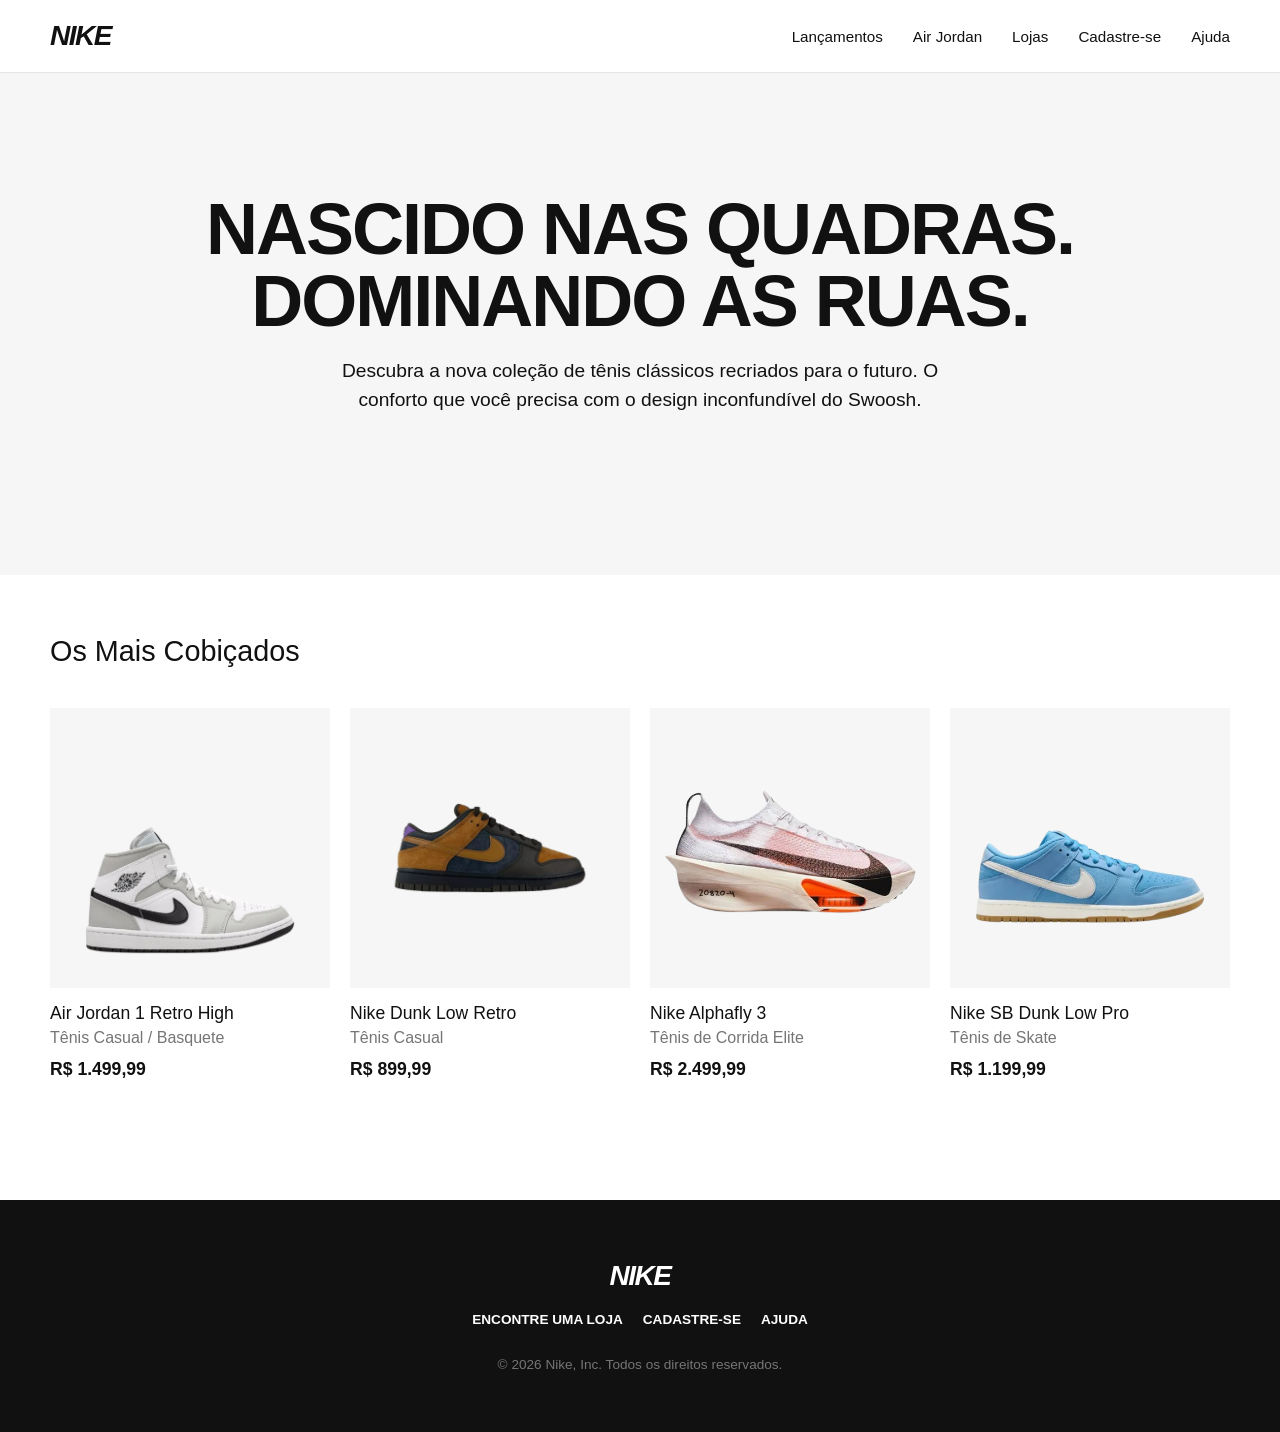
<file: index.html>
<!DOCTYPE html>
<html lang="pt-BR">
<head>
    <meta charset="UTF-8">
    <meta name="viewport" content="width=device-width, initial-scale=1.0">
    <meta name="description" content="Descubra a cultura sneaker na Nike. Lançamentos exclusivos, Air Jordan e os clássicos que dominam as ruas.">
    <title>Nike - Cultura Sneaker</title>
    <link rel="stylesheet" href="style.css">
</head>
<body>

    <nav class="navbar">
        <a href="index.html" class="logo">NIKE</a>
        <div class="nav-links">
            <a href="lancamentos.html">Lançamentos</a>
            <a href="airjordan.html">Air Jordan</a>
            <a href="lojas.html">Lojas</a>
            <a href="cadastro.html">Cadastre-se</a>
            <a href="ajuda.html">Ajuda</a>
        </div>
    </nav>

    <header class="hero">
        <h1>Nascido nas quadras.<br>Dominando as ruas.</h1>
        <p>Descubra a nova coleção de tênis clássicos recriados para o futuro. O conforto que você precisa com o design inconfundível do Swoosh.</p>
    </header>

    <section class="products-section">
        <h2 class="section-title">Os Mais Cobiçados</h2>
        <div class="product-grid">
            
            <div class="product-card">
                <div class="product-img">
                    <img src="img/nikeairjordan.png" alt="Nike Jordan">
                </div>
                <div class="product-info">
                    <h3>Air Jordan 1 Retro High</h3>
                    <p>Tênis Casual / Basquete</p>
                    <span class="product-price">R$ 1.499,99</span>
                </div>
            </div>

            <div class="product-card">
                <div class="product-img">
                    <img src="img/nikedunklowpro.png" alt="Nike dunk low Pro">
                </div>
                <div class="product-info">
                    <h3>Nike Dunk Low Retro</h3>
                    <p>Tênis Casual</p>
                    <span class="product-price">R$ 899,99</span>
                </div>
            </div>

            <div class="product-card">
                <div class="product-img">
                    <img src="img/alphafly3.png" alt="Alphafly 3">
                </div>
                <div class="product-info">
                    <h3>Nike Alphafly 3</h3>
                    <p>Tênis de Corrida Elite</p>
                    <span class="product-price">R$ 2.499,99</span>
                </div>
            </div>

            <div class="product-card">
                <div class="product-img">
                    <img src="img/nikesb.png" alt="Nike SB dunk low Pro">
                </div>
                <div class="product-info">
                    <h3>Nike SB Dunk Low Pro</h3>
                    <p>Tênis de Skate</p>
                    <span class="product-price">R$ 1.199,99</span>
                </div>
            </div>

        </div>
    </section>

    <footer>
        <div class="logo">NIKE</div>
        <div class="footer-links">
            <a href="lojas.html">Encontre uma Loja</a>
            <a href="cadastro.html">Cadastre-se</a>
            <a href="ajuda.html">Ajuda</a>
        </div>
        <p>&copy; 2026 Nike, Inc. Todos os direitos reservados.</p>
    </footer>

</body>
</html>
</file>
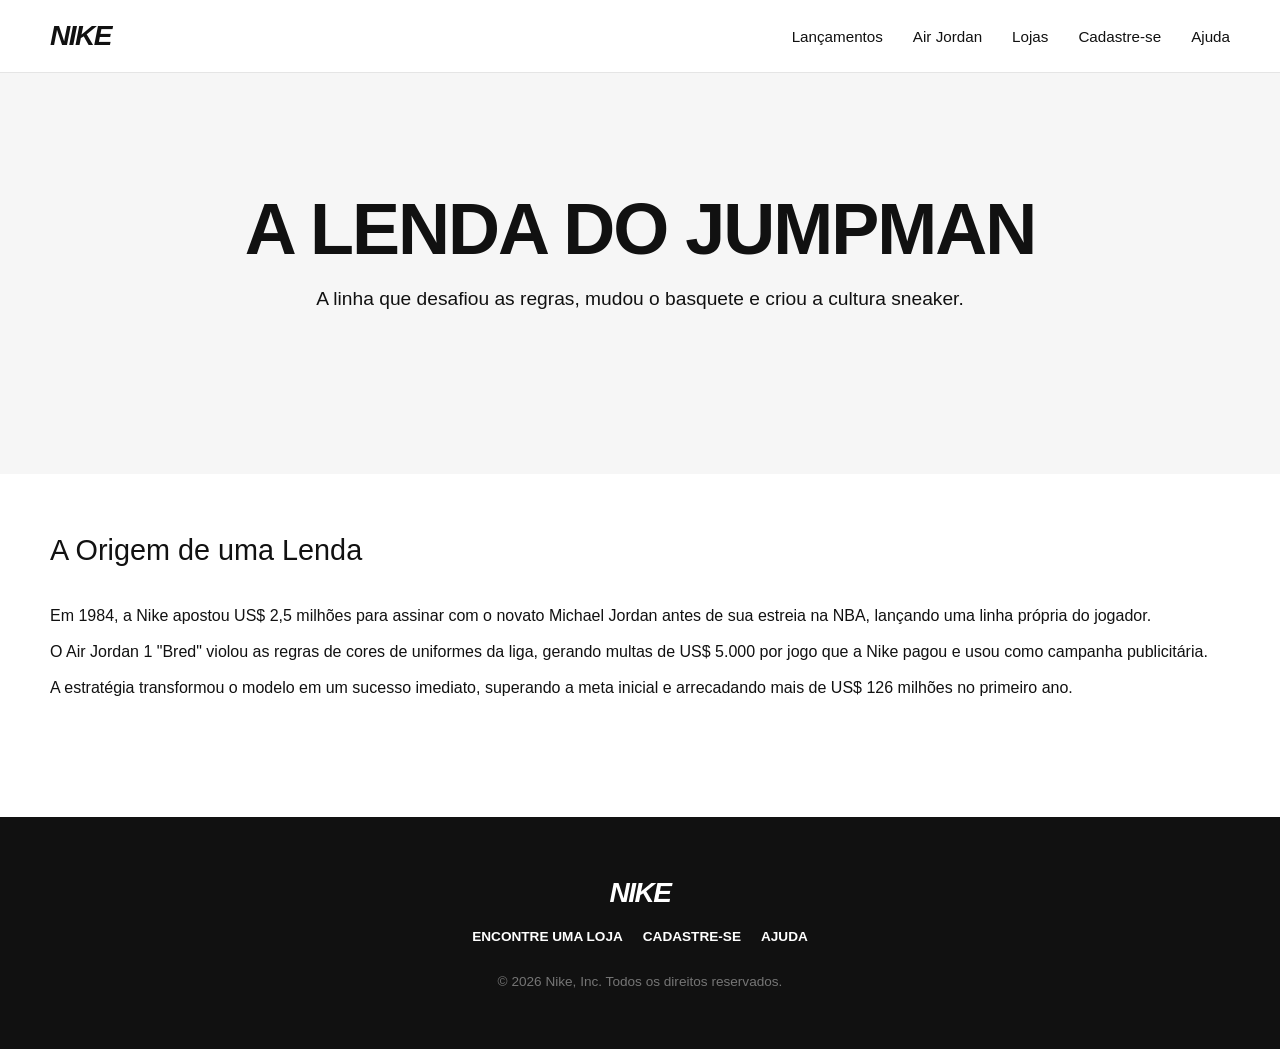
<file: airjordan.html>
<!DOCTYPE html>
<html lang="pt-BR">
<head>
    <meta charset="UTF-8">
    <meta name="viewport" content="width=device-width, initial-scale=1.0">
    <meta name="description" content="Conheça a história e os modelos lendários da linha Air Jordan. A lenda do Jumpman que mudou o basquete.">
    <title>Nike - Air Jordan</title>
    <link rel="stylesheet" href="style.css">
</head>
<body>

    <nav class="navbar">
        <a href="index.html" class="logo">NIKE</a>
        <div class="nav-links">
            <a href="lancamentos.html">Lançamentos</a>
            <a href="airjordan.html">Air Jordan</a>
            <a href="lojas.html">Lojas</a>
            <a href="cadastro.html">Cadastre-se</a>
            <a href="ajuda.html">Ajuda</a>
        </div>
    </nav>

    <header class="hero">
        <h1>A Lenda do Jumpman</h1>
        <p>A linha que desafiou as regras, mudou o basquete e criou a cultura sneaker.</p>
    </header>

    <section class="products-section">
        <h2 class="section-title">A Origem de uma Lenda</h2>
        <p>Em 1984, a Nike apostou US$ 2,5 milhões para assinar com o novato Michael Jordan antes de sua estreia na NBA, lançando uma linha própria do jogador.</p>
        <br>
        <p>O Air Jordan 1 "Bred" violou as regras de cores de uniformes da liga, gerando multas de US$ 5.000 por jogo que a Nike pagou e usou como campanha publicitária.</p>
        <br>
        <p>A estratégia transformou o modelo em um sucesso imediato, superando a meta inicial e arrecadando mais de US$ 126 milhões no primeiro ano.</p>
    </section>

    <footer>
        <div class="logo">NIKE</div>
        <div class="footer-links">
            <a href="lojas.html">Encontre uma Loja</a>
            <a href="cadastro.html">Cadastre-se</a>
            <a href="ajuda.html">Ajuda</a>
        </div>
        <p>&copy; 2026 Nike, Inc. Todos os direitos reservados.</p>
    </footer>

</body>
</html>
</file>
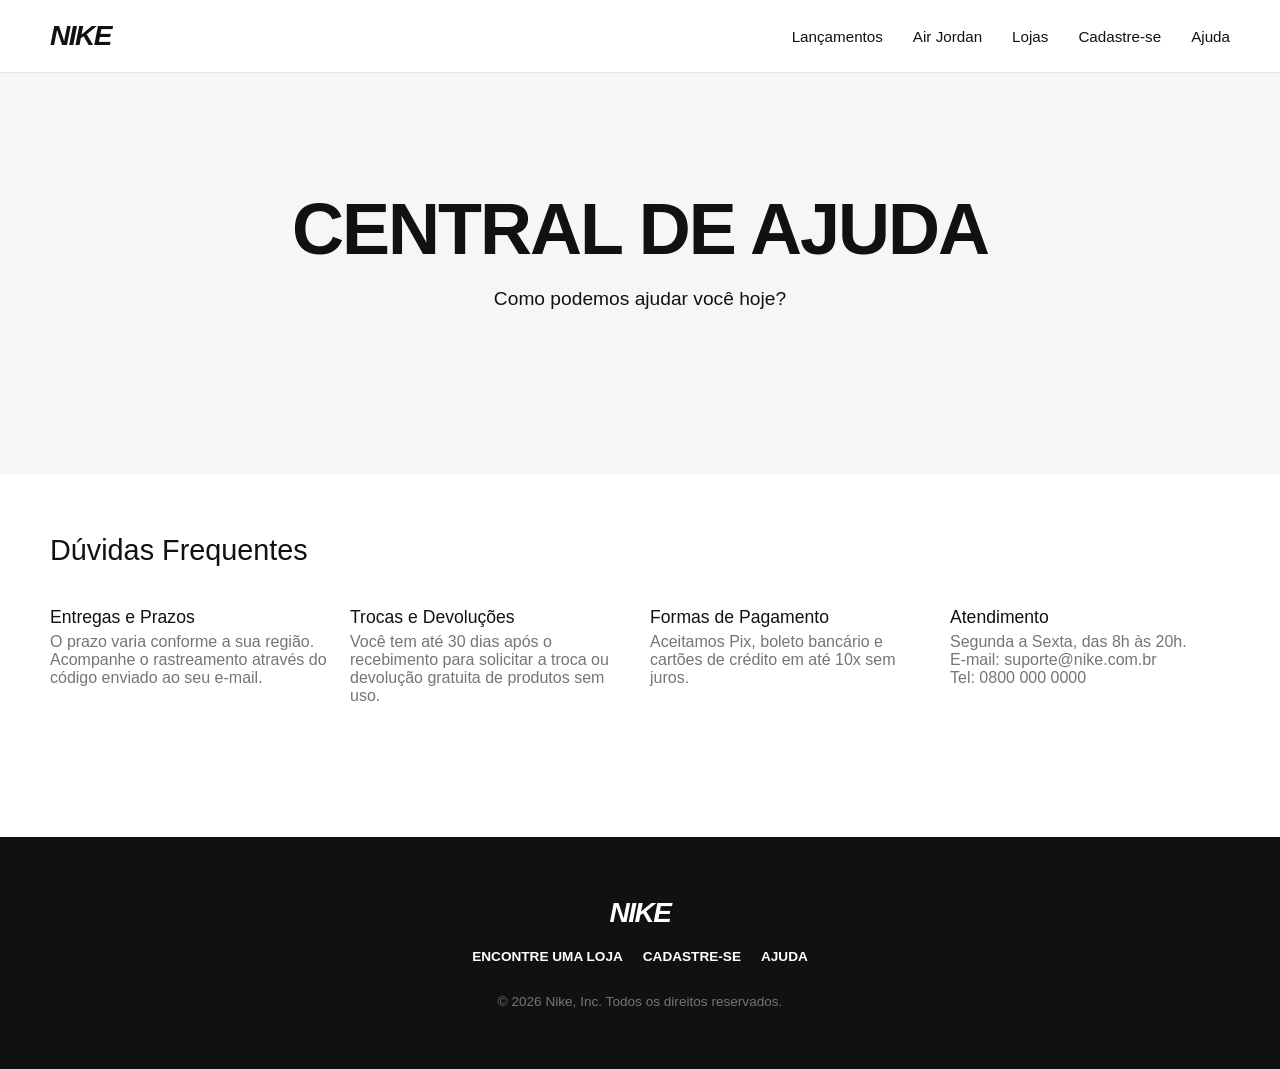
<file: ajuda.html>
<!DOCTYPE html>
<html lang="pt-BR">
<head>
    <meta charset="UTF-8">
    <meta name="viewport" content="width=device-width, initial-scale=1.0">
    <title>Nike - Ajuda</title>
    <link rel="stylesheet" href="style.css">
</head>
<body>

    <nav class="navbar">
        <a href="index.html" class="logo">NIKE</a>
        <div class="nav-links">
            <a href="lancamentos.html">Lançamentos</a>
            <a href="airjordan.html">Air Jordan</a>
            <a href="lojas.html">Lojas</a>
            <a href="cadastro.html">Cadastre-se</a>
            <a href="ajuda.html">Ajuda</a>
        </div>
    </nav>

    <header class="hero">
        <h1>Central de Ajuda</h1>
        <p>Como podemos ajudar você hoje?</p>
    </header>

    <section class="products-section">
        <h2 class="section-title">Dúvidas Frequentes</h2>
        <div class="product-grid">

            <div class="product-card">
                <div class="product-info">
                    <h3>Entregas e Prazos</h3>
                    <p>O prazo varia conforme a sua região. Acompanhe o rastreamento através do código enviado ao seu e-mail.</p>
                </div>
            </div>

            <div class="product-card">
                <div class="product-info">
                    <h3>Trocas e Devoluções</h3>
                    <p>Você tem até 30 dias após o recebimento para solicitar a troca ou devolução gratuita de produtos sem uso.</p>
                </div>
            </div>

            <div class="product-card">
                <div class="product-info">
                    <h3>Formas de Pagamento</h3>
                    <p>Aceitamos Pix, boleto bancário e cartões de crédito em até 10x sem juros.</p>
                </div>
            </div>

            <div class="product-card">
                <div class="product-info">
                    <h3>Atendimento</h3>
                    <p>Segunda a Sexta, das 8h às 20h.<br>E-mail: suporte@nike.com.br<br>Tel: 0800 000 0000</p>
                </div>
            </div>

        </div>
    </section>

    <footer>
        <div class="logo">NIKE</div>
        <div class="footer-links">
            <a href="lojas.html">Encontre uma Loja</a>
            <a href="cadastro.html">Cadastre-se</a>
            <a href="ajuda.html">Ajuda</a>
        </div>
        <p>&copy; 2026 Nike, Inc. Todos os direitos reservados.</p>
    </footer>

</body>
</html>
</file>
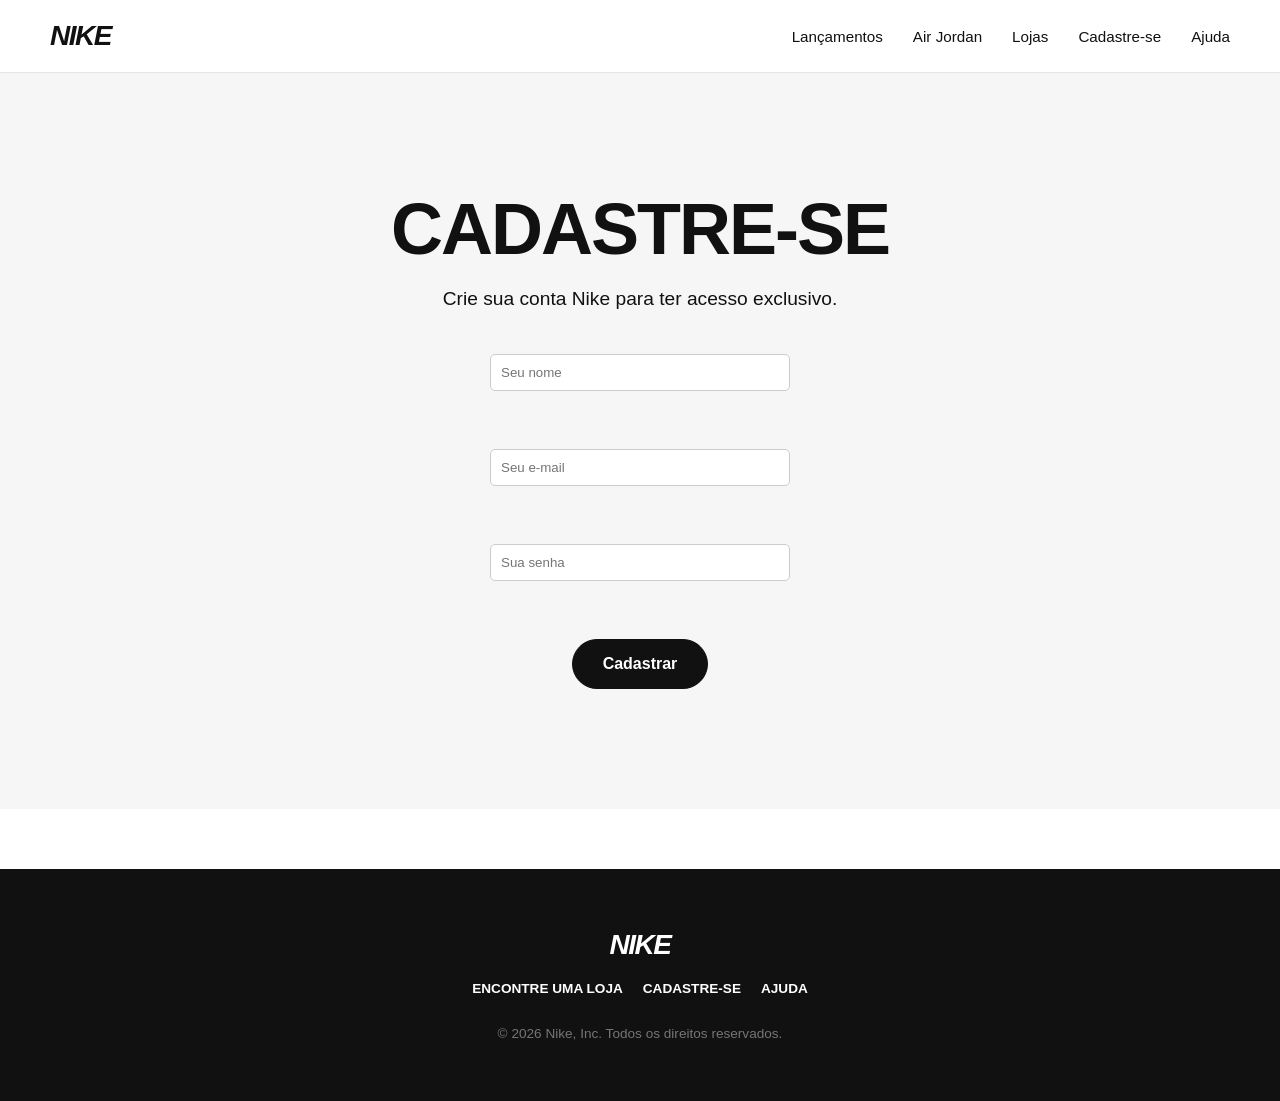
<file: cadastro.html>
<!DOCTYPE html>
<html lang="pt-BR">
<head>
    <meta charset="UTF-8">
    <meta name="viewport" content="width=device-width, initial-scale=1.0">
    <meta name="description" content="Cadastre-se na Nike e tenha acesso exclusivo a lançamentos, ofertas e muito mais.">
    <title>Nike - Cadastro</title>
    <link rel="stylesheet" href="style.css">
</head>
<body>

    <nav class="navbar">
        <a href="index.html" class="logo">NIKE</a>
        <div class="nav-links">
            <a href="lancamentos.html">Lançamentos</a>
            <a href="airjordan.html">Air Jordan</a>
            <a href="lojas.html">Lojas</a>
            <a href="cadastro.html">Cadastre-se</a>
            <a href="ajuda.html">Ajuda</a>
        </div>
    </nav>

    <header class="hero">
        <h1>Cadastre-se</h1>
        <p>Crie sua conta Nike para ter acesso exclusivo.</p>

        <form onsubmit="alert('Cadastro concluído!'); return false;">
            <p><input type="text" placeholder="Seu nome" required></p>
            <br>
            <p><input type="email" placeholder="Seu e-mail" required></p>
            <br>
            <p><input type="password" placeholder="Sua senha" required></p>
            <br>
            <button type="submit" class="btn btn-dark">Cadastrar</button>
        </form>
    </header>

    <footer>
        <div class="logo">NIKE</div>
        <div class="footer-links">
            <a href="lojas.html">Encontre uma Loja</a>
            <a href="cadastro.html">Cadastre-se</a>
            <a href="ajuda.html">Ajuda</a>
        </div>
        <p>&copy; 2026 Nike, Inc. Todos os direitos reservados.</p>
    </footer>

</body>
</html>
</file>
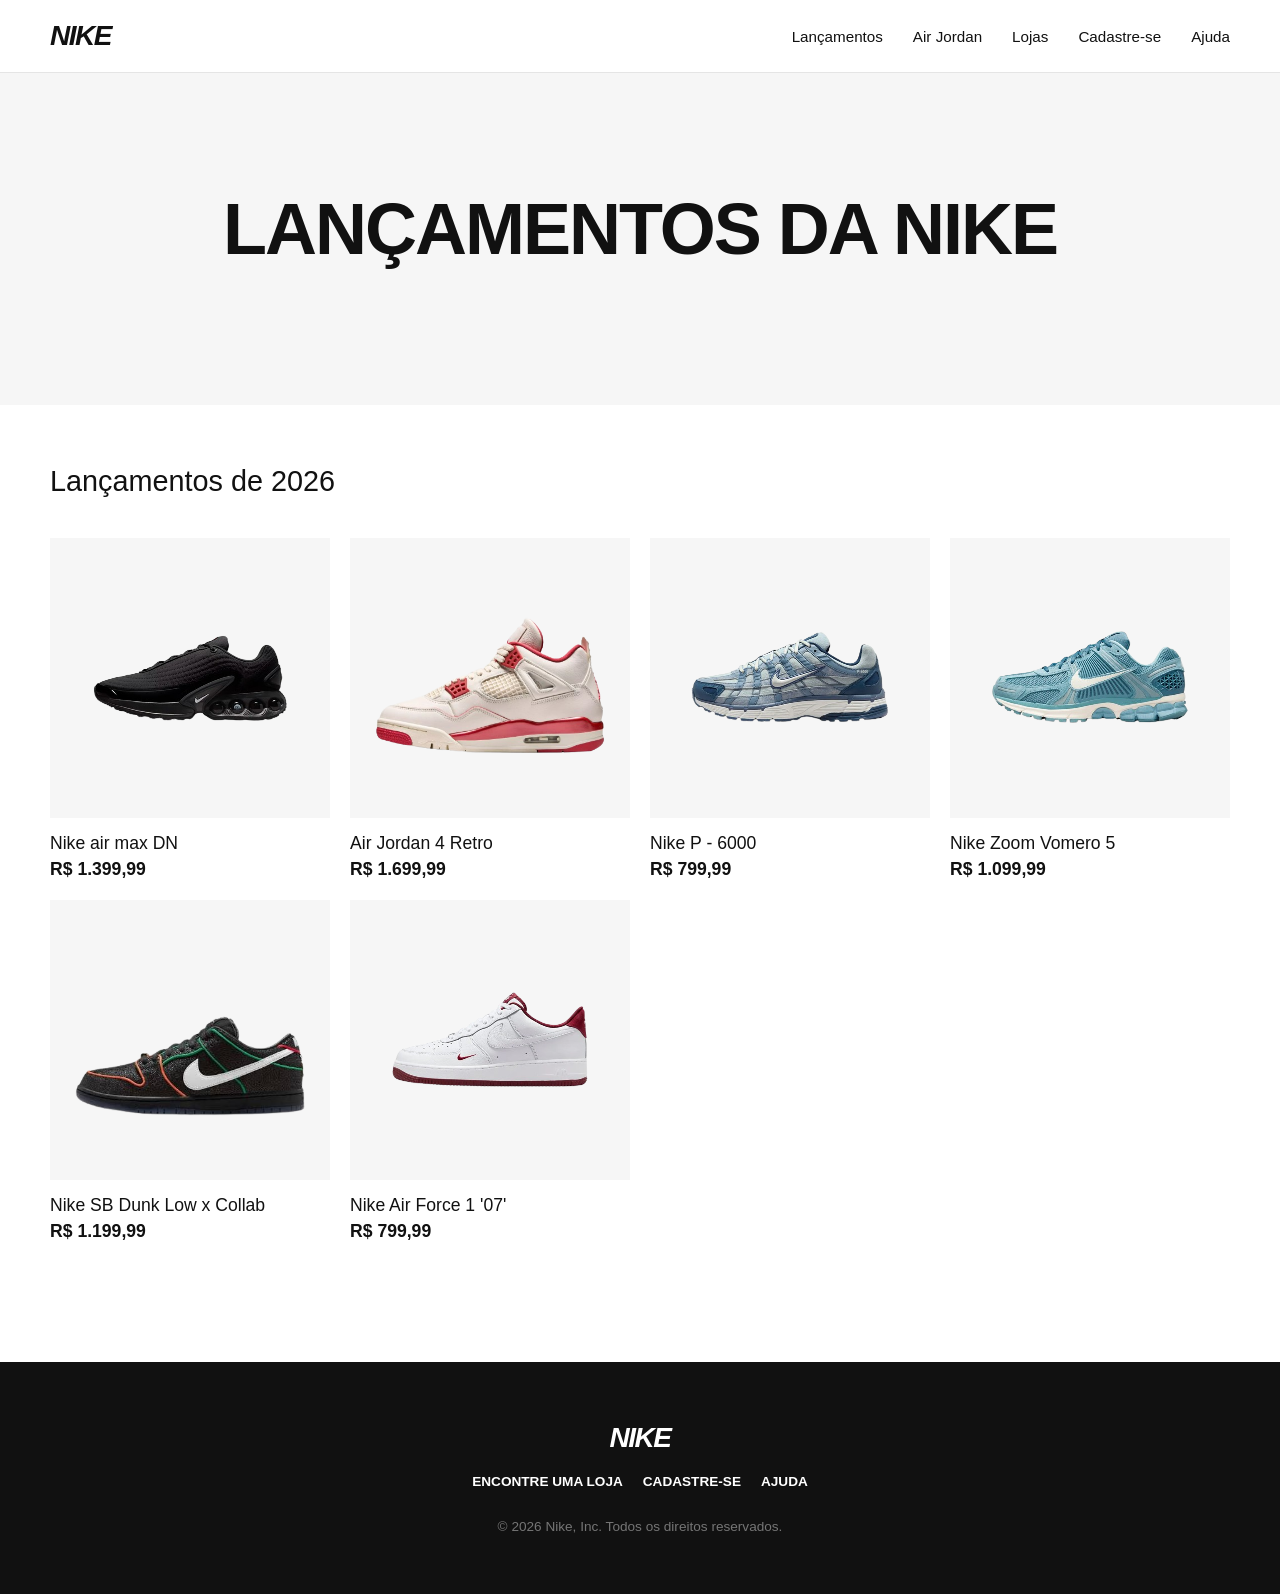
<file: lancamentos.html>
<!DOCTYPE html>
<html lang="pt-BR">
<head>
    <meta charset="UTF-8">
    <meta name="viewport" content="width=device-width, initial-scale=1.0">
    <meta name="description" content="Fique por dentro dos últimos lançamentos de tênis da Nike. Novidades exclusivas e modelos cobiçados.">
    <title>Nike - Lançamentos</title>
    <link rel="stylesheet" href="style.css">
</head>
<body>

    <nav class="navbar">
        <a href="index.html" class="logo">NIKE</a>
        <div class="nav-links">
            <a href="lancamentos.html">Lançamentos</a>
            <a href="airjordan.html">Air Jordan</a>
            <a href="lojas.html">Lojas</a>
            <a href="cadastro.html">Cadastre-se</a>
            <a href="ajuda.html">Ajuda</a>
        </div>
    </nav>

    <header class="hero">
        <h1>Lançamentos da Nike</h1>
    </header>

    <section class="products-section">
        <h2 class="section-title">Lançamentos de 2026</h2>
        <div class="product-grid">
            
            <div class="product-card">
                <div class="product-img">
                    <img src="img/nikeairmaxlow.png" alt="Nike air max DN">
                </div>
                <div class="product-info">
                    <h3>Nike air max DN</h3>
                    <span class="product-price">R$ 1.399,99</span>
                </div>
            </div>

            <div class="product-card">
                <div class="product-img">
                    <img src="img/nikeairjordan4.png" alt="Air Jordan 4 Retro">
                </div>
                <div class="product-info">
                    <h3>Air Jordan 4 Retro</h3>
                    <span class="product-price">R$ 1.699,99</span>
                </div>
            </div>

            <div class="product-card">
                <div class="product-img">
                    <img src="img/nikep6000.png" alt="Nike P - 6000">
                </div>
                <div class="product-info">
                    <h3>Nike P - 6000</h3>
                    <span class="product-price">R$ 799,99</span>
                </div>
            </div>

            <div class="product-card">
                <div class="product-img">
                    <img src="img/nikevomero5.png" alt="Nike Zoom Vomero 5">
                </div>
                <div class="product-info">
                    <h3>Nike Zoom Vomero 5</h3>
                    <span class="product-price">R$ 1.099,99</span>
                </div>
            </div>

            <div class="product-card">
                <div class="product-img">
                    <img src="img/nikecollab.png" alt="Nike SB Dunk Low x Collab">
                </div>
                <div class="product-info">
                    <h3>Nike SB Dunk Low x Collab</h3>
                    <span class="product-price">R$ 1.199,99</span>
                </div>
            </div>

            <div class="product-card">
                <div class="product-img">
                    <img src="img/nikeairforce1.png" alt="Nike Air Force 1">
                </div>
                <div class="product-info">
                    <h3>Nike Air Force 1 '07'</h3>
                    <span class="product-price">R$ 799,99</span>
                </div>
            </div>

        </div>
    </section>

    <footer>
        <div class="logo">NIKE</div>
        <div class="footer-links">
            <a href="lojas.html">Encontre uma Loja</a>
            <a href="cadastro.html">Cadastre-se</a>
            <a href="ajuda.html">Ajuda</a>
        </div>
        <p>&copy; 2026 Nike, Inc. Todos os direitos reservados.</p>
    </footer>

</body>
</html>
</file>
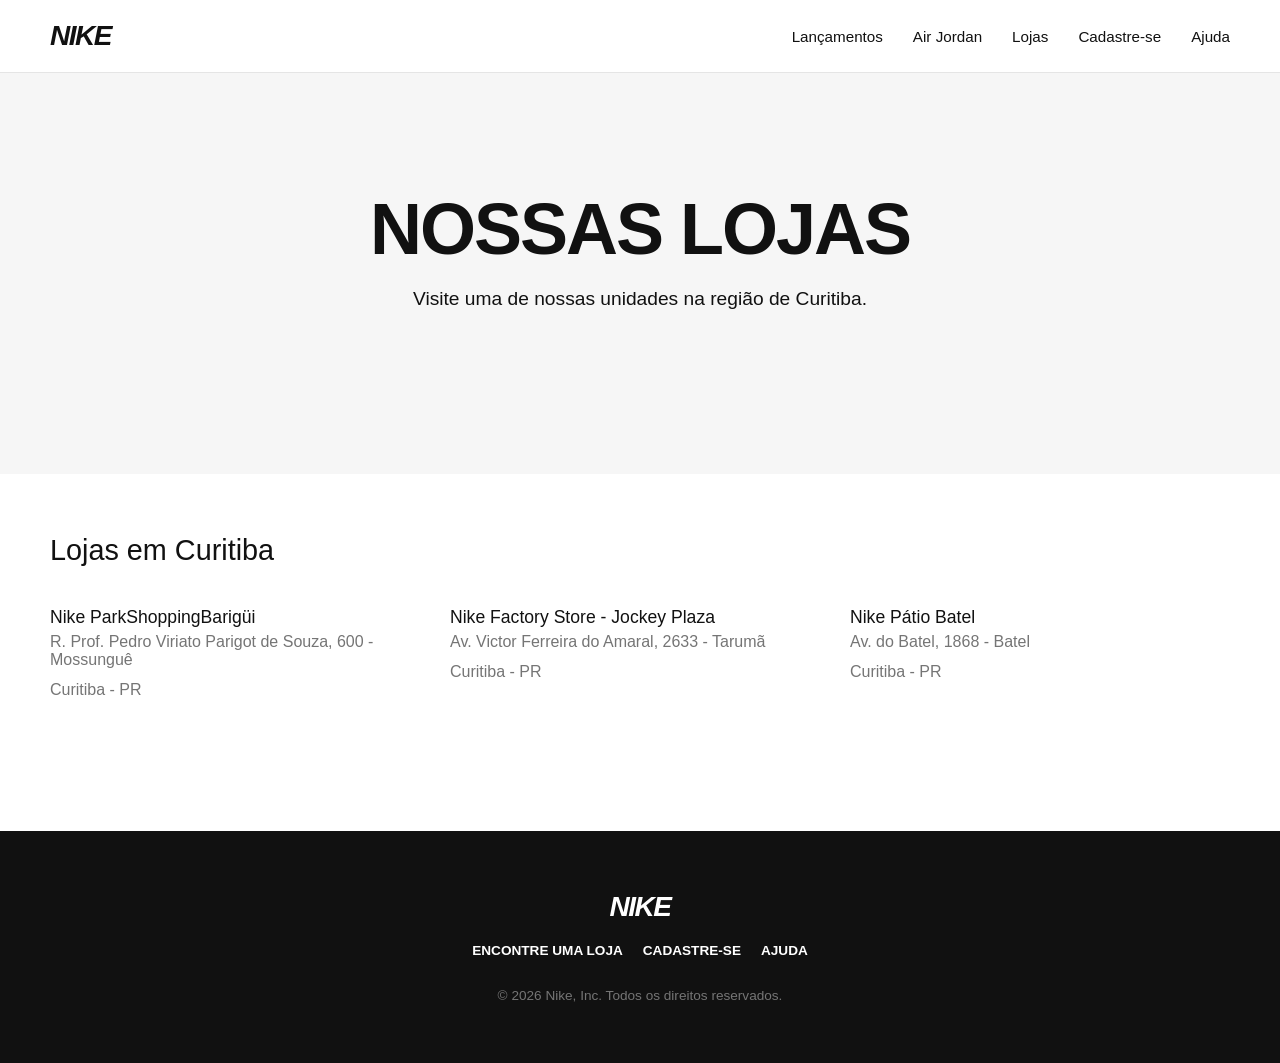
<file: lojas.html>
<!DOCTYPE html>
<html lang="pt-BR">
<head>
    <meta charset="UTF-8">
    <meta name="viewport" content="width=device-width, initial-scale=1.0">
    <meta name="description" content="Encontre a loja Nike mais próxima de você em Curitiba. Endereços físicos e informações de contato.">
    <title>Nike - Encontre uma Loja</title>
    <link rel="stylesheet" href="style.css">
</head>
<body>

    <nav class="navbar">
        <a href="index.html" class="logo">NIKE</a>
        <div class="nav-links">
            <a href="lancamentos.html">Lançamentos</a>
            <a href="airjordan.html">Air Jordan</a>
            <a href="lojas.html">Lojas</a>
            <a href="cadastro.html">Cadastre-se</a>
            <a href="ajuda.html">Ajuda</a>
        </div>
    </nav>

    <header class="hero">
        <h1>Nossas Lojas</h1>
        <p>Visite uma de nossas unidades na região de Curitiba.</p>
    </header>

    <section class="products-section">
        <h2 class="section-title">Lojas em Curitiba</h2>
        <div class="product-grid">

            <div class="product-card">
                <div class="product-info">
                    <h3>Nike ParkShoppingBarigüi</h3>
                    <p>R. Prof. Pedro Viriato Parigot de Souza, 600 - Mossunguê</p>
                    <p>Curitiba - PR</p>
                </div>
            </div>

            <div class="product-card">
                <div class="product-info">
                    <h3>Nike Factory Store - Jockey Plaza</h3>
                    <p>Av. Victor Ferreira do Amaral, 2633 - Tarumã</p>
                    <p>Curitiba - PR</p>
                </div>
            </div>

            <div class="product-card">
                <div class="product-info">
                    <h3>Nike Pátio Batel</h3>
                    <p>Av. do Batel, 1868 - Batel</p>
                    <p>Curitiba - PR</p>
                </div>
            </div>

        </div>
    </section>

    <footer>
        <div class="logo">NIKE</div>
        <div class="footer-links">
            <a href="lojas.html">Encontre uma Loja</a>
            <a href="cadastro.html">Cadastre-se</a>
            <a href="ajuda.html">Ajuda</a>
        </div>
        <p>&copy; 2026 Nike, Inc. Todos os direitos reservados.</p>
    </footer>

</body>
</html>
</file>
<file: style.css>
/*geral*/

* {
    margin: 0;
    padding: 0;
    box-sizing: border-box;
    font-family: 'Helvetica Neue', Helvetica, Arial, sans-serif;
}

body {
    background-color: #ffffff;
    color: #111;
}

a {
    text-decoration: none;
    color: #111;
}


   /*barra de navegação*/

.navbar {
    display: flex;
    justify-content: space-between;
    align-items: center;
    padding: 20px 50px;
    background-color: #fff;
    position: sticky;
    top: 0;
    z-index: 100;
    border-bottom: 1px solid #e5e5e5;
}

.logo {
    font-size: 28px;
    font-weight: 900;
    letter-spacing: -1.5px;
    font-style: italic;
    text-transform: uppercase;
}

.nav-links {
    display: flex;
    gap: 30px;
    font-weight: 500;
    font-size: 0.95rem;
}

.nav-links a:hover {
    color: #757575;
    border-bottom: 2px solid #111;
    padding-bottom: 2px;
}


  /* destaques hero*/

.hero {
    display: flex;
    flex-direction: column;
    justify-content: center;
    align-items: center;
    text-align: center;
    padding: 120px 20px;
    background-color: #f6f6f6;
}

.hero h1 {
    font-size: 4.5rem;
    font-weight: 900;
    text-transform: uppercase;
    line-height: 1;
    margin-bottom: 20px;
    letter-spacing: -2px;
}

.hero p {
    font-size: 1.2rem;
    color: #111;
    margin-bottom: 40px;
    max-width: 650px;
    line-height: 1.5;
}

.hero-buttons {
    display: flex;
    gap: 15px;
}


   /*botões e formulario*/

.btn {
    padding: 15px 30px;
    border-radius: 30px;
    font-size: 1rem;
    font-weight: 600;
    cursor: pointer;
    transition: all 0.3s ease;
}

.btn-dark {
    background-color: #111;
    color: #fff;
    border: 1px solid #111;
}

.btn-dark:hover {
    background-color: #757575;
    border-color: #757575;
}

.btn-light {
    background-color: #fff;
    color: #111;
    border: 1px solid #ccc;
}

.btn-light:hover {
    border-color: #111;
}

input {
    padding: 10px;
    width: 300px;
    border: 1px solid #ccc;
    border-radius: 5px;
}


   /*seção de produtos*/
.products-section {
    padding: 60px 50px;
    max-width: 1400px;
    margin: 0 auto;
}

.section-title {
    font-size: 1.8rem;
    margin-bottom: 40px;
    font-weight: 500;
}

.product-grid {
    display: grid;
    grid-template-columns: repeat(auto-fit, minmax(280px, 1fr));
    gap: 20px;
}

.product-card {
    cursor: pointer;
    transition: opacity 0.3s ease;
}

.product-card:hover {
    opacity: 0.8;
}

.product-img {
    width: 100%;
    aspect-ratio: 1 / 1;
    background-color: #f6f6f6;
    margin-bottom: 15px;
    display: flex;
    justify-content: center;
    align-items: center;
}

.product-img img {
    width: 100%;
    height: 100%;
    object-fit: contain;
    border-radius: 8px;
}

.product-info h3 {
    font-size: 1.1rem;
    font-weight: 500;
    margin-bottom: 5px;
}

.product-info p {
    color: #757575;
    font-size: 1rem;
    margin-bottom: 12px;
}

.product-price {
    font-weight: 600;
    font-size: 1.1rem;
}
/*
   rodape */
footer {
    background-color: #111;
    color: #fff;
    text-align: center;
    padding: 60px 20px;
    margin-top: 60px;
}

footer .logo {
    color: #fff;
    margin-bottom: 20px;
}

.footer-links {
    display: flex;
    justify-content: center;
    gap: 20px;
    margin-bottom: 30px;
}

.footer-links a {
    color: #fff;
    font-weight: bold;
    text-transform: uppercase;
    font-size: 0.85rem;
}

.footer-links a:hover {
    color: #757575;
}

footer p {
    color: #757575;
    font-size: 0.85rem;
}


   /*mobile*/

@media (max-width: 768px) {
    .navbar {
        flex-direction: column;
        gap: 20px;
        padding: 20px;
    }
    .hero h1 {
        font-size: 2.8rem;
    }
    .hero-buttons {
        flex-direction: column;
        width: 100%;
    }
    .products-section {
        padding: 40px 20px;
    }
}
</file>
